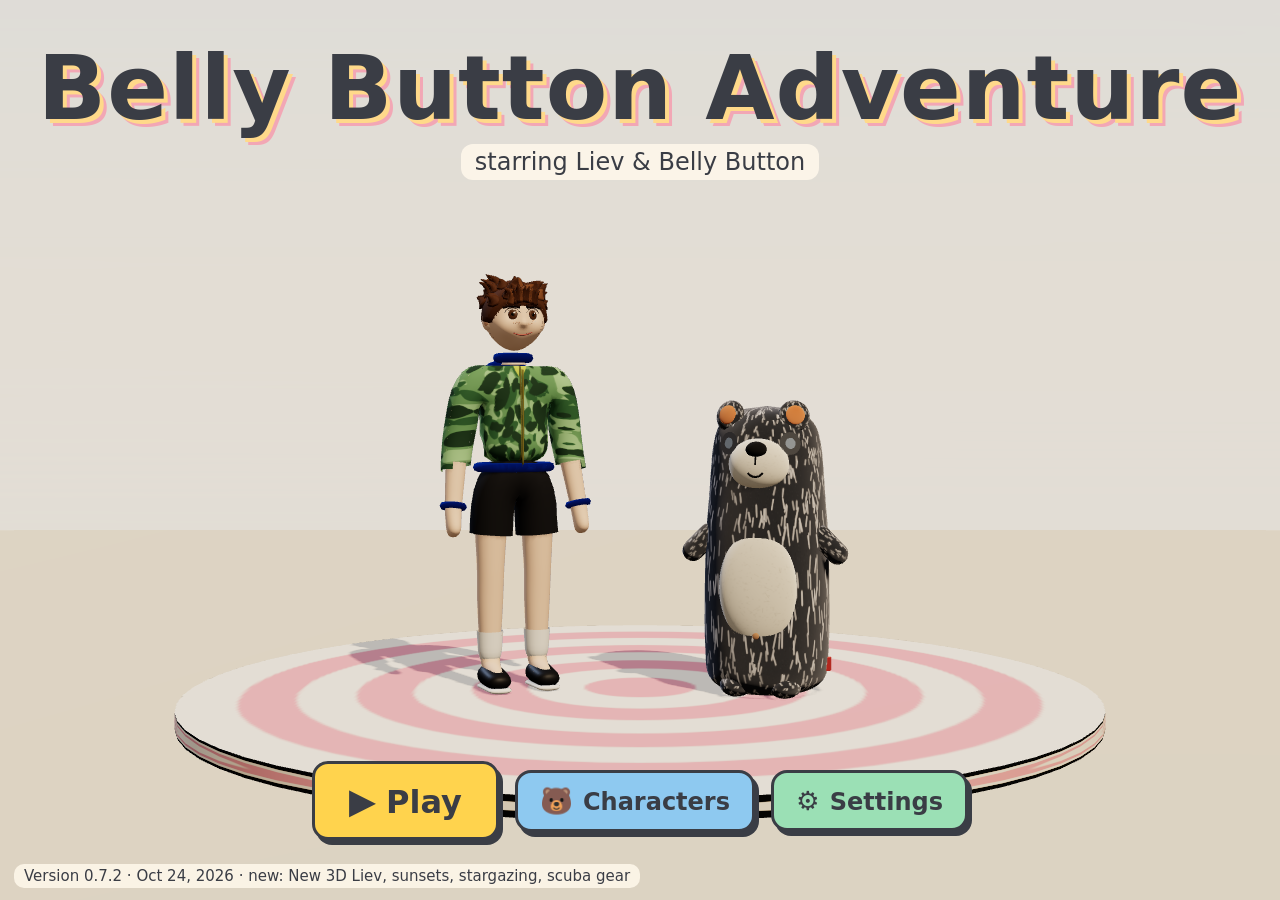
<file: index.html>
<!doctype html>
<html lang="en">
<head>
  <meta charset="utf-8">
  <meta name="viewport" content="width=device-width, initial-scale=1">
  <title>Belly Button Adventure</title>
  <link rel="stylesheet" href="style.css">
  <script type="importmap">{ "imports": { "three": "./vendor/three.module.min.js", "three/addons/": "./vendor/addons/" } }</script>
</head>
<body>
  <canvas id="game" tabindex="0"></canvas>
  <div id="ui"></div>
  <noscript>This game needs JavaScript turned on.</noscript>
  <script type="module" src="src/main.js"></script>
</body>
</html>
</file>
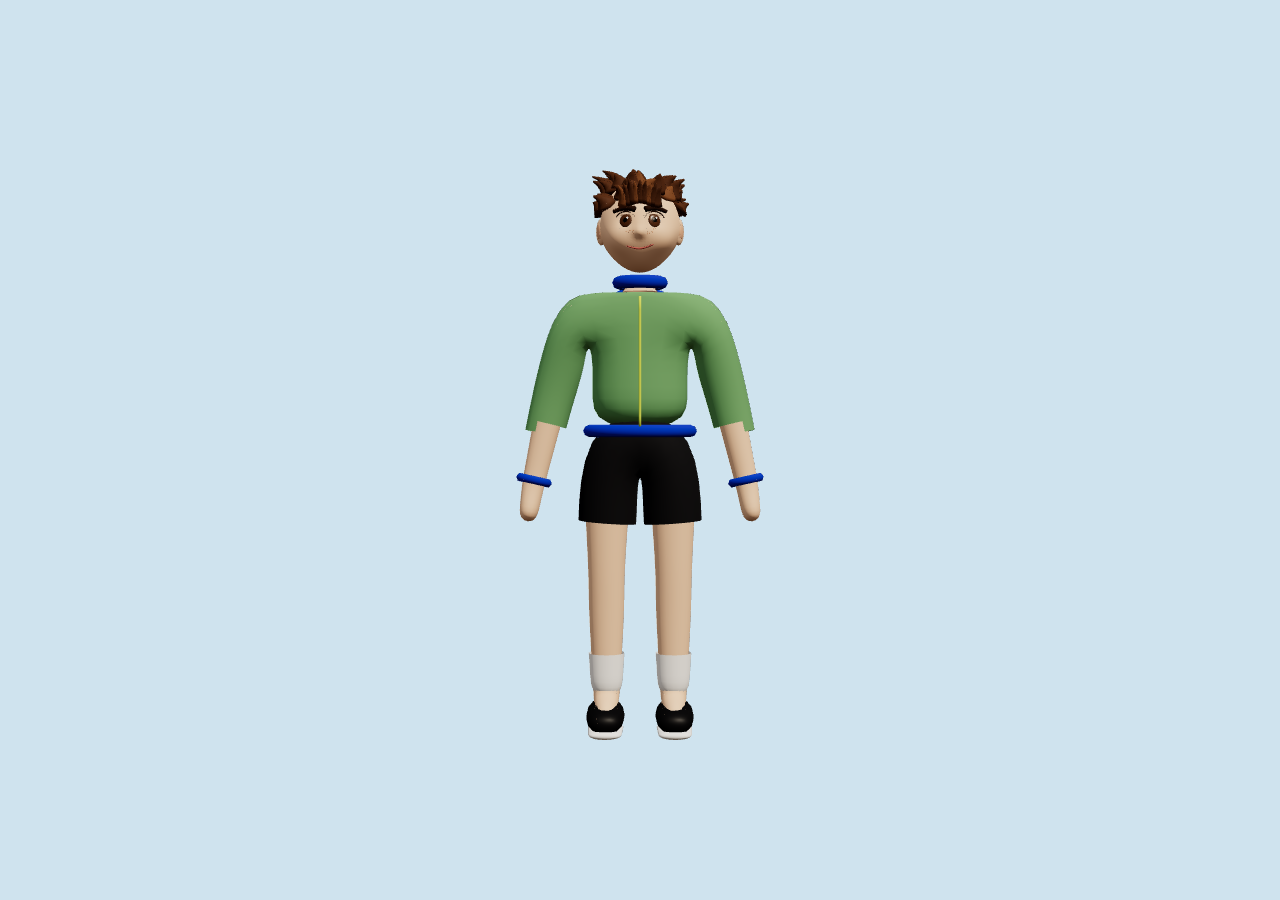
<file: tools/preview_liev.html>
<!doctype html><html><head><meta charset="utf-8"><title>Liev model preview</title>
<style>body{margin:0;background:#cfe3ee;overflow:hidden}canvas{display:block}</style>
<script type="importmap">{ "imports": { "three": "../vendor/three.module.min.js", "three/addons/": "../vendor/addons/" } }</script></head>
<body><script type="module">
import * as THREE from 'three';
import { GLTFLoader } from 'three/addons/loaders/GLTFLoader.js';
const q = new URLSearchParams(location.search);
const r = new THREE.WebGLRenderer({ antialias: true }); r.setSize(innerWidth, innerHeight); r.outputColorSpace = THREE.SRGBColorSpace; r.toneMapping = THREE.ACESFilmicToneMapping; document.body.appendChild(r.domElement);
const scene = new THREE.Scene(); scene.background = new THREE.Color('#cfe3ee');
scene.add(new THREE.HemisphereLight('#ffffff', '#8a7a6a', 1.4)); const d = new THREE.DirectionalLight('#fff3e0', 2.2); d.position.set(1.5, 3, 2.5); scene.add(d);
const cam = new THREE.PerspectiveCamera(30, innerWidth / innerHeight, 0.05, 50);
const view = q.get('view') || 'full';
const show = (q.get('show') || 'body,headskin,ear,ear_in,eye_white,iris,pupil,glint,lid_L,lid_R,lash,brow,smile,freckle,hair_everyday,play_jacket,play_hood,play_collar,play_hem,play_cuff,play_zip,shorts,socks_low,shoes,shoes_sole').split(',');
new GLTFLoader().load('../assets/models/liev.glb?v=' + Date.now(), (g) => {
  g.scene.traverse(o => { if (o.isMesh) { const base = o.name.replace(/_\d+$/, '').split('.')[0].split('__')[0]; o.visible = show.includes(base); } });
  const yaw = +(q.get('yaw') || 0); g.scene.rotation.y = yaw; scene.add(g.scene);
  if (view === 'face') { cam.position.set(0, 1.31, 0.75); cam.lookAt(0, 1.3, 0); } else { cam.position.set(0, 0.8, 4.4); cam.lookAt(0, 0.74, 0); }
  r.render(scene, cam); window.done = true;
}, undefined, (e) => { document.title = 'ERR ' + e; window.done = true; });
</script></body></html>
</file>
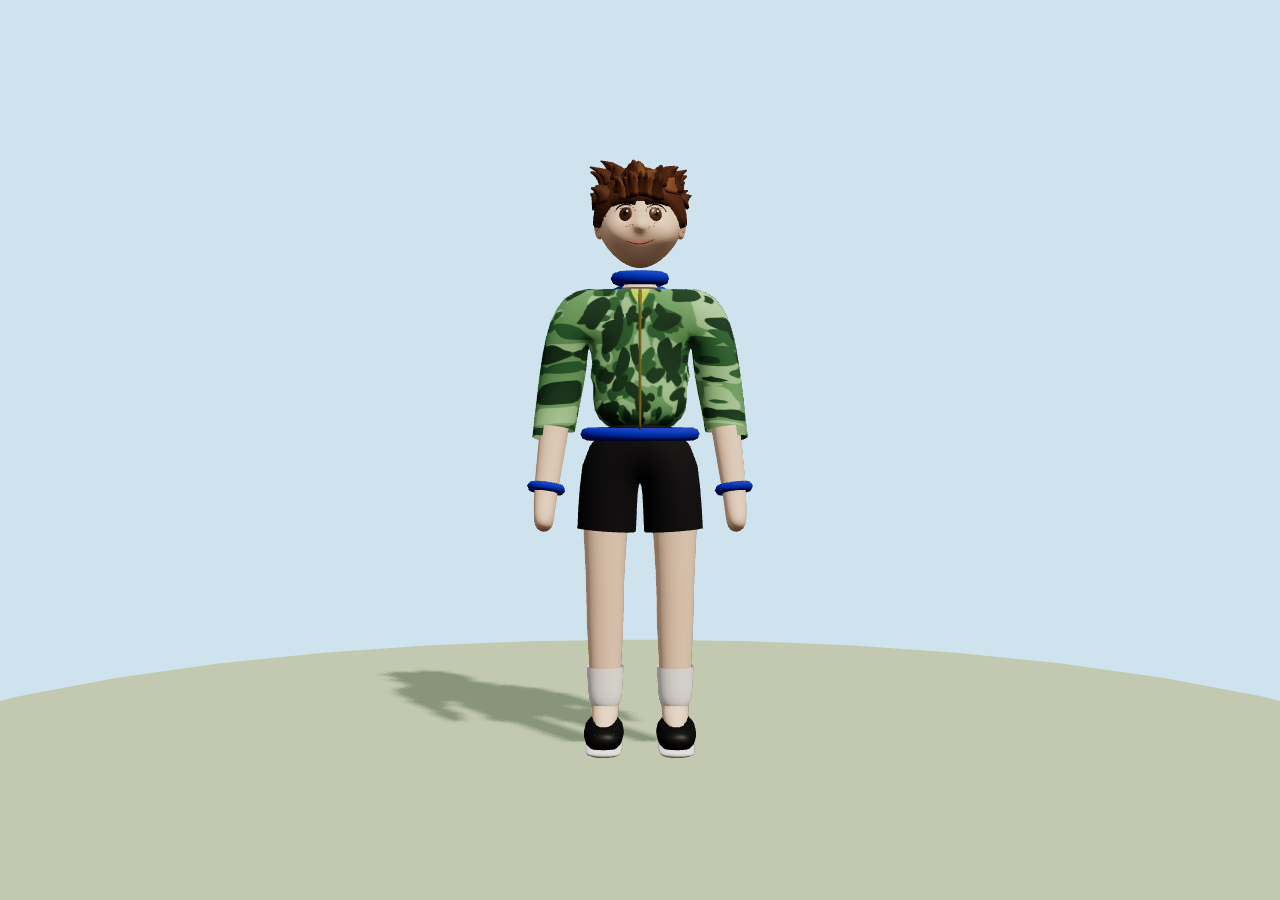
<file: tools/preview_liev3d.html>
<!doctype html><html><head><meta charset="utf-8"><title>Liev 3D poses</title>
<style>body{margin:0;background:#cfe3ee;overflow:hidden}canvas{display:block}</style>
<script type="importmap">{ "imports": { "three": "../vendor/three.module.min.js", "three/addons/": "../vendor/addons/" } }</script></head>
<body><script type="module">
import * as THREE from 'three';
import { preloadLievModel, buildLiev3D } from '../src/characters/liev3d.js';
const q = new URLSearchParams(location.search);
const r = new THREE.WebGLRenderer({ antialias: true }); r.setSize(innerWidth, innerHeight); r.outputColorSpace = THREE.SRGBColorSpace; r.toneMapping = THREE.ACESFilmicToneMapping; r.shadowMap.enabled = true; document.body.appendChild(r.domElement);
const scene = new THREE.Scene(); scene.background = new THREE.Color('#cfe3ee');
scene.add(new THREE.HemisphereLight('#ffffff', '#8a7a6a', 1.3)); const d = new THREE.DirectionalLight('#fff3e0', 2.4); d.position.set(1.5, 3, 2.5); d.castShadow = true; d.shadow.bias = -0.0004; d.shadow.normalBias = 0.03; scene.add(d);
const floor = new THREE.Mesh(new THREE.CircleGeometry(2, 32).rotateX(-Math.PI / 2), new THREE.MeshStandardMaterial({ color: '#b9c9a8' })); floor.receiveShadow = true; scene.add(floor);
const cam = new THREE.PerspectiveCamera(30, innerWidth / innerHeight, 0.05, 50);
await preloadLievModel();
const choice = { player: 'liev', outfit: q.get('outfit') || 'play', hair: q.get('hair') || 'everyday', hat: q.get('hat') === '1' };
const L = buildLiev3D(choice); scene.add(L.root); L.root.rotation.y = +(q.get('yaw') || 0);
const pose = q.get('pose') || 'idle';
const args = { idle: { speed: 0, onGround: true }, walk: { speed: 3.4, onGround: true }, run: { speed: 6.2, onGround: true }, jump: { speed: 2, onGround: false }, cheer: { speed: 0, onGround: true, cheer: true }, swim: { speed: 2, swimming: true, onGround: false }, climb: { speed: 0, climbing: true } }[pose];
const steps = +(q.get('t') || 30); for (let i = 0; i < steps; i++) L.animate(1 / 60, args);
if (q.get('gear')) L.setGear(q.get('gear'));
if (q.get('view') === 'face') { cam.position.set(0, 1.33, 0.8); cam.lookAt(0, 1.31, 0); } else { cam.position.set(0, 0.85, 4.2); cam.lookAt(0, 0.75, 0); }
r.render(scene, cam); window.done = true;
</script></body></html>
</file>
<file: style.css>
:root {
  --ink: #3A3D45; --paper: #FFF8EC; --paper2: #F3EAD8; --red: #C8473D; --mint: #A8D8B9; --pink: #F2A7B5; --blue: #7FB3E0; --orange: #D9824A;
  --font: "Chalkboard SE", "Marker Felt", "Comic Sans MS", "Comic Neue", system-ui, sans-serif;
}
* { box-sizing: border-box; }
html, body { margin: 0; height: 100%; overflow: hidden; background: #F3EAD8; font-family: var(--font); color: var(--ink); }
#game { position: fixed; inset: 0; width: 100vw; height: 100vh; display: block; outline: none; touch-action: none; }
/* The UI layer never blocks the game: only real buttons and panels catch clicks. */
#ui { position: fixed; inset: 0; pointer-events: none; }
.hidden { display: none !important; }

button { font-family: var(--font); color: var(--ink); cursor: pointer; }
.btn {
  pointer-events: auto; background: var(--paper); border: 3px solid var(--ink); border-radius: 16px;
  padding: 12px 22px; font-size: 24px; font-weight: bold; box-shadow: 4px 5px 0 var(--ink); margin: 6px;
  transition: transform .08s, box-shadow .08s, background .15s;
}
.btn:hover { background: #FFEFC9; transform: translate(-1px, -1px); box-shadow: 5px 6px 0 var(--ink); }
.btn:active { transform: translate(3px, 4px); box-shadow: 1px 1px 0 var(--ink); }
.btn.big { font-size: 32px; padding: 16px 34px; }
.btn.go { background: #FFD98A; }
.btn.sel { background: var(--mint); }
.btn.small { font-size: 19px; padding: 8px 14px; }

#hud { position: absolute; inset: 0; }
#hud-left { position: absolute; left: 18px; top: 16px; font-size: 24px; font-weight: bold; background: rgba(255,248,236,.92); border: 3px solid var(--ink); border-radius: 14px; padding: 8px 16px; }
#hud-left:empty { display: none; }
#hud-right { position: absolute; right: 16px; top: 14px; display: flex; gap: 8px; }
.pill { pointer-events: auto; background: rgba(255,248,236,.94); border: 3px solid var(--ink); border-radius: 30px; padding: 7px 14px; font-size: 19px; font-weight: bold; }
.pill b { background: var(--ink); color: var(--paper); border-radius: 6px; padding: 1px 6px; margin-right: 4px; font-size: 15px; }
.pill:hover { background: #FFEFC9; }
#hud-help { position: absolute; left: 18px; bottom: 16px; font-size: 18px; background: rgba(255,248,236,.86); border: 2px solid var(--ink); border-radius: 12px; padding: 6px 12px; max-width: 46vw; line-height: 1.45; }
#hud-help:empty { display: none; }
.key { display: inline-block; background: var(--ink); color: var(--paper); border-radius: 7px; padding: 0 8px; font-weight: bold; margin: 0 2px; }

#prompt { position: absolute; left: 50%; bottom: 13%; transform: translateX(-50%); background: var(--paper); border: 3px solid var(--ink); border-radius: 16px; padding: 10px 20px; font-size: 26px; font-weight: bold; box-shadow: 4px 5px 0 var(--ink); white-space: nowrap; }
#toast { position: absolute; left: 50%; top: 13%; transform: translateX(-50%); background: #FFF3C4; border: 3px solid var(--ink); border-radius: 16px; padding: 12px 22px; font-size: 25px; font-weight: bold; max-width: 80vw; text-align: center; box-shadow: 4px 5px 0 var(--ink); }
#edge { position: absolute; left: 50%; bottom: 24%; transform: translateX(-50%); background: #FFE1E1; border: 3px solid var(--ink); border-radius: 14px; padding: 10px 18px; font-size: 22px; font-weight: bold; max-width: 80vw; text-align: center; }
#arrow { position: absolute; left: 50%; top: 24%; transform: translateX(-50%); font-size: 64px; color: var(--red); text-shadow: 3px 3px 0 var(--paper), -2px -2px 0 var(--paper); }
#arrow div { transition: transform .2s; }
#fps { position: absolute; left: 50%; bottom: 8px; transform: translateX(-50%); font: bold 16px ui-monospace, Menlo, monospace; background: rgba(0,0,0,.65); color: #9EF59E; padding: 4px 10px; border-radius: 8px; }
#timer { position: absolute; left: 50%; top: 14px; transform: translateX(-50%); font: bold 26px ui-monospace, Menlo, monospace; background: rgba(255,248,236,.95); border: 3px solid var(--ink); border-radius: 14px; padding: 4px 14px; }
#timer small { font-size: 16px; opacity: .75; }
#confetti { position: absolute; inset: 0; pointer-events: none; overflow: hidden; }
#confetti i { position: absolute; top: -20px; width: 12px; height: 18px; border-radius: 3px; animation-name: fall; animation-timing-function: ease-in; animation-fill-mode: forwards; }
@keyframes fall { to { top: 110vh; transform: rotate(720deg) translateX(40px); } }
.record { font-size: 34px; color: var(--red); font-weight: bold; animation: pop .6s ease-out; }
@keyframes pop { 0% { transform: scale(.3); } 70% { transform: scale(1.2); } 100% { transform: scale(1); } }
/* Main menu: each button has its own color and picture */
.btn .ico { display: inline-block; margin-right: 10px; font-size: 1.1em; }
.menu-play { background: #FFD34D; } .menu-play:hover { background: #FFE37F; }
.menu-chars { background: #8EC9F0; } .menu-chars:hover { background: #B3DAF5; }
.menu-settings { background: #9BE0B5; } .menu-settings:hover { background: #BDEBCD; }
.menu-new { background: #F7B3C8; } .menu-new:hover { background: #FACCDA; }
.select-go { display: flex; gap: 8px; align-items: center; }
#fade { position: absolute; inset: 0; opacity: 0; pointer-events: none; background: var(--paper); }

#screen { position: absolute; inset: 0; pointer-events: none; }
.backdrop { position: absolute; inset: 0; pointer-events: auto; display: flex; align-items: center; justify-content: center; background: rgba(58,61,69,.45); }
.backdrop.clear { background: transparent; pointer-events: none; }
.backdrop.clear .panel { pointer-events: auto; }
.panel { background: var(--paper); border: 4px solid var(--ink); border-radius: 22px; padding: 22px 30px; box-shadow: 7px 8px 0 var(--ink); max-width: min(92vw, 980px); max-height: 92vh; overflow: auto; text-align: center; }
.panel h1 { font-size: 44px; margin: 4px 0 10px; }
.panel h2 { font-size: 32px; margin: 4px 0 12px; }
.panel p { font-size: 22px; line-height: 1.4; margin: 8px 0; }
.row { display: flex; flex-wrap: wrap; justify-content: center; align-items: center; gap: 4px; }
.col { display: flex; flex-direction: column; align-items: stretch; }

/* Title screen */
.title-wrap { position: absolute; inset: 0; display: flex; flex-direction: column; align-items: center; justify-content: space-between; padding: 4vh 0 6vh; pointer-events: none; }
.title-wrap * { pointer-events: auto; }
.title { font-size: clamp(44px, 7vw, 92px); font-weight: bold; color: var(--ink); text-shadow: 4px 4px 0 #FFD98A, 7px 7px 0 var(--pink); margin: 0; letter-spacing: 1px; text-align: center; }
.subtitle { display: inline-block; font-size: 24px; margin-top: 4px; background: rgba(255,248,236,.85); padding: 4px 14px; border-radius: 12px; }

/* Character screen */
.select-wrap { position: absolute; inset: 0; pointer-events: none; }
.select-panel { position: absolute; left: 2.5vw; top: 50%; transform: translateY(-50%); width: min(430px, 40vw); pointer-events: auto; background: var(--paper); border: 4px solid var(--ink); border-radius: 22px; padding: 16px 18px; box-shadow: 7px 8px 0 var(--ink); max-height: 94vh; overflow: auto; }
.select-panel h2 { font-size: 30px; margin: 0 0 8px; text-align: center; }
.select-panel h3 { font-size: 21px; margin: 12px 0 4px; }
.select-panel .btn { font-size: 19px; padding: 8px 12px; margin: 4px; box-shadow: 3px 4px 0 var(--ink); }
.select-go { position: absolute; right: 4vw; bottom: 6vh; pointer-events: auto; }
.select-name { position: absolute; right: 4vw; top: 5vh; font-size: 40px; font-weight: bold; background: rgba(255,248,236,.9); border: 3px solid var(--ink); border-radius: 16px; padding: 6px 18px; }

/* Settings */
.setting { display: flex; align-items: center; justify-content: space-between; gap: 18px; font-size: 22px; margin: 10px 0; text-align: left; }
.setting input[type=range] { width: 220px; accent-color: var(--red); }

/* Map */
.map-box { position: relative; width: min(88vw, 900px); }
.map-box canvas { width: 100%; display: block; border: 3px solid var(--ink); border-radius: 12px; }
.map-spot { position: absolute; transform: translate(-50%, -50%); width: 9%; aspect-ratio: 1; border-radius: 50%; border: none; background: transparent; pointer-events: auto; }
.map-spot.open:hover { box-shadow: 0 0 0 5px #FFD98A; }
.map-spot.locked { cursor: default; }
.map-list { margin-top: 10px; font-size: 20px; }
.door-chip { display: inline-block; margin: 4px; padding: 6px 12px; border: 3px solid var(--ink); border-radius: 12px; background: #E8F4FF; font-weight: bold; font-size: 19px; pointer-events: auto; }

/* Admin */
.admin h2 { color: var(--red); }
.admin .btn { font-size: 17px; padding: 7px 12px; }
.admin-section { border-top: 2px dashed var(--ink); margin-top: 10px; padding-top: 6px; }
.admin-section h3 { margin: 4px 0; font-size: 20px; }

.version-tag { position: fixed; left: 14px; bottom: 12px; font-size: 15px; background: rgba(255,248,236,.85); padding: 3px 10px; border-radius: 10px; color: #3A3D45; }
</file>
